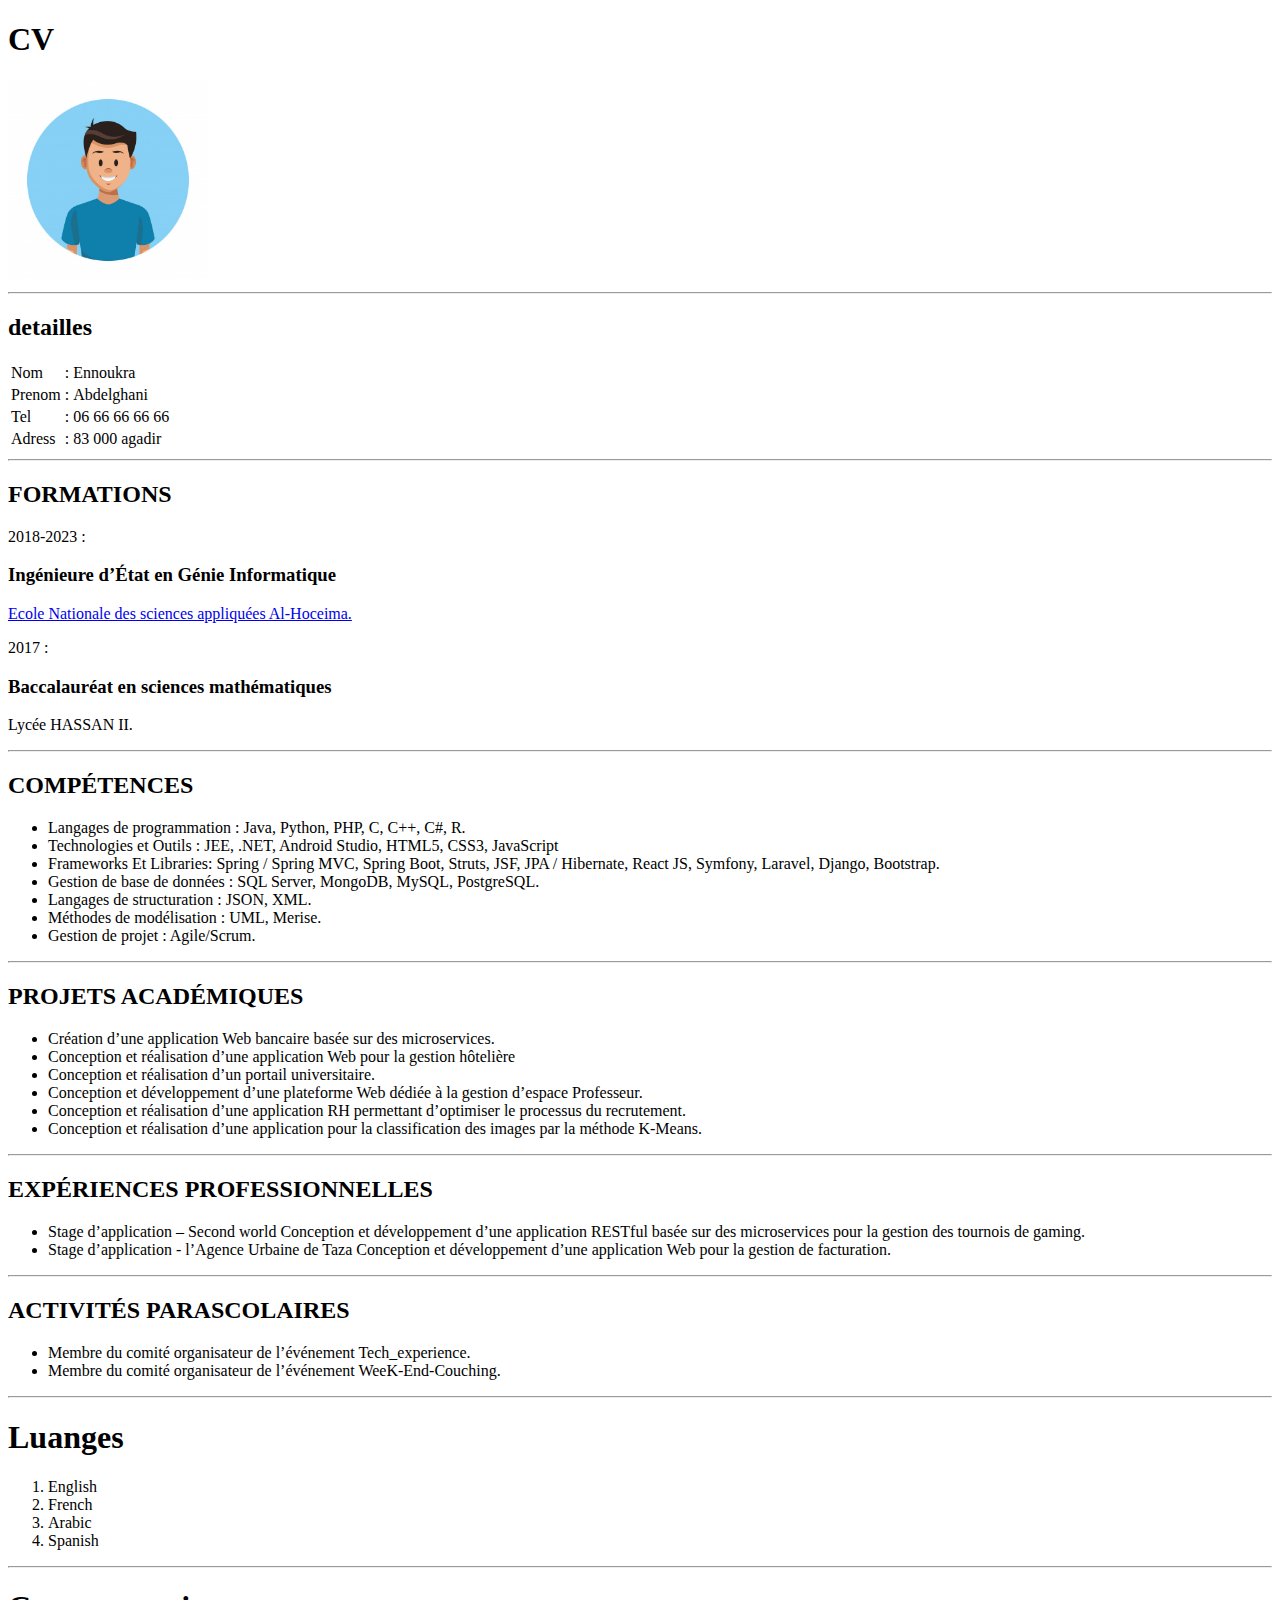
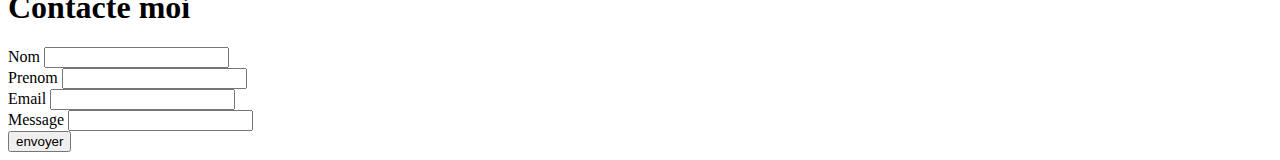
<file: TP1 CV with HTML/index.html>
<!DOCTYPE html>
<html lang="en">
  <head>
    <meta charset="UTF-8" />
    <meta http-equiv="X-UA-Compatible" content="IE=edge" />
    <meta name="viewport" content="width=device-width, initial-scale=1.0" />
    <title>CV | HTML</title>
  </head>
  <body>
    <h1>CV</h1>
    <img src="istockphoto-1281920419-170667a.jpg" height="200" width="200" />
    <hr>
    <h2>detailles</h2>
    <table>
      <tr>
        <td>Nom</td>
        <td>:&nbsp;Ennoukra</td>
      </tr>
      <tr>
        <td>Prenom</td>
        <td>:&nbsp;Abdelghani</td>
      </tr>
      <tr>
        <td>Tel</td>
        <td>:&nbsp;06 66 66 66 66</td>
      </tr>
      <tr>
        <td>Adress</td>
        <td>:&nbsp;83 000 agadir</td>
      </tr>
    </table>
    <hr>
    <h2>FORMATIONS</h2>
    <p>
      2018-2023 : <h3>Ingénieure d’État en Génie Informatique</h3>
      <a href="https://ensah.ma" target="_blank" > Ecole Nationale des sciences appliquées
       Al-Hoceima.</a>
    </p>
    <p>
      2017 : <h3>Baccalauréat en sciences mathématiques</h3>
      Lycée HASSAN II.
    </p>
    <hr>
    <h2>COMPÉTENCES
    </h2>
    <ul>
      <li>Langages de programmation : Java, Python,
        PHP, C, C++, C#, R.</li>
      <li>Technologies et Outils : JEE, .NET, Android
        Studio, HTML5, CSS3, JavaScript</li>
      <li>Frameworks Et Libraries: Spring / Spring
        MVC, Spring Boot, Struts, JSF, JPA / Hibernate,
        React JS, Symfony, Laravel, Django, Bootstrap.</li>
        <li> Gestion de base de données : SQL Server,
          MongoDB, MySQL, PostgreSQL.</li>
          <li>Langages de structuration : JSON, XML. </li>
          <li>Méthodes de modélisation : UML, Merise.
          </li>
          <li> Gestion de projet : Agile/Scrum. </li>
    </ul>
    <hr>
    <h2>PROJETS ACADÉMIQUES
    </h2>
    <ul>
      <li>Création d’une application Web bancaire basée sur des
        microservices.</li>
      <li>Conception et réalisation d’une application Web pour la
        gestion hôtelière </li>
      <li>Conception et réalisation d’un portail universitaire. </li>
      <li>Conception et développement d’une plateforme Web
        dédiée à la gestion d’espace Professeur.</li>
      <li>Conception et réalisation d’une application RH
          permettant d’optimiser le processus du recrutement.</li>
      <li> Conception et réalisation d’une application pour la
         classification des images par la méthode K-Means.</li>
    </ul>
    <hr>
<!-- EXPÉRIENCES PROFESSIONNELLES  -->
    <h2>EXPÉRIENCES PROFESSIONNELLES </h2>
    <ul>
      <li>Stage d’application – Second world
        Conception et développement d’une application
        RESTful basée sur des microservices pour la gestion des
        tournois de gaming.</li>
        <li>
          Stage d’application - l’Agence Urbaine de Taza
        Conception et développement d’une application Web
        pour la gestion de facturation.
        </li>
    </ul>
    <hr>
<!-- ACTIVITÉS PARASCOLAIRES -->
    <h2>ACTIVITÉS PARASCOLAIRES</h2>
    <ul>
      <li>
        Membre du comité organisateur de
        l’événement Tech_experience.
    </li>
    <li>
      Membre du comité organisateur de
        l’événement WeeK-End-Couching.
    </li>
  </ul>
  <hr>
    <h1>Luanges</h1>
    <ol>
      <li>English</li>
      <li>French</li>
      <li>Arabic</li>
      <li>Spanish</li>
    </ol>
    <hr>
    <!-- form  -->
    <h1>Contacte moi</h1>
    <form action="#">
      Nom <input type="text"> <br>
      Prenom <input type="text"><br>
     Email <input type="email"> <br>
     Message <input type="text"> <br>
     <input type="button" value="envoyer">
    </form>
  </body>
</html>
</file>
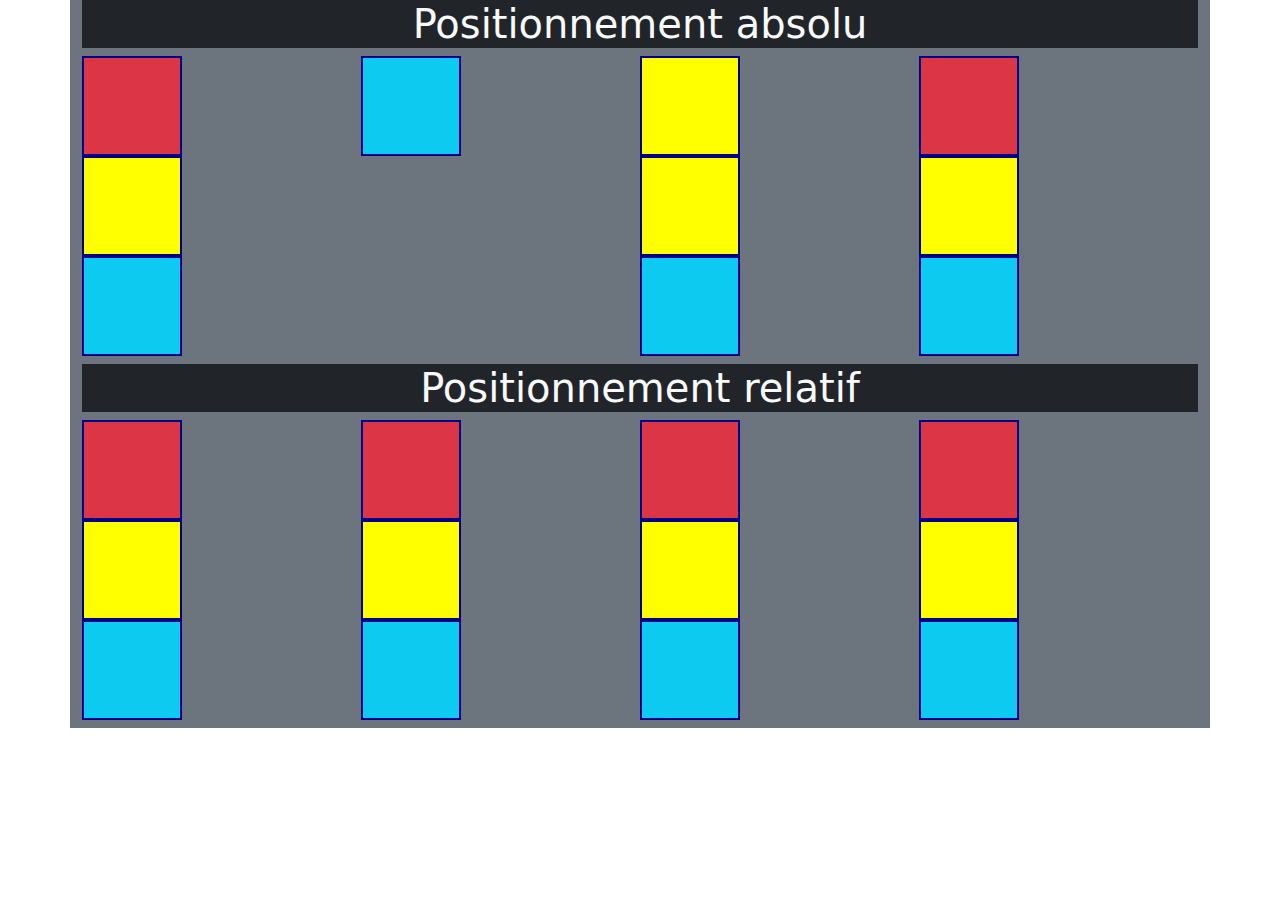
<file: TP2/Exercice01-Bootstrap/Exercice01-Bootstrap.html>
<!DOCTYPE html>
<html lang="en">
  <head>
    <meta charset="UTF-8" />
    <meta http-equiv="X-UA-Compatible" content="IE=edge" />
    <meta name="viewport" content="width=device-width, initial-scale=1.0" />
    <link
      rel="stylesheet"
      href="bootstrap.main.css"
    />
    <style>
      .size{
        height: 100px;
        width: 100px;
        border: 2px solid darkblue;
      }
     
      .yellow{
        background-color: yellow;
      }
     
    </style>
    <title>Document</title>
  </head>
  <body class="h-100">
    <div class="container bg-secondary mb-2 ">
      <div class="text-center bg-dark text-light "><h1>Positionnement absolu</h1></div>
      <div class=" d-flex flex-row mt-2">
        <div class="Figure-1 w-25">
          <div>
            <div class="bg-danger size "></div>
            <div class="yellow size"></div>
            <div class="bg-info size"></div>
          </div>
        </div>
        <div class="Figure-2 w-25 Positionnement_relative ">
          <div>
            <!-- last update end here  -->
            <div class="bg-danger size position-absolute "></div>
            <div class="yellow size position-absolute start-50"></div>
            <div class="bg-info size position-absolute top-10"></div>
          </div>
        </div>
        <div class="Figure-3 w-25">
          <div>
            <div class="bg-danger size"></div>
            <div class="yellow size"></div>
            <div class="bg-info size"></div>
          </div>
        </div>
        <div class="Figure-4 w-25">
          <div>
            <div class="bg-danger size"></div>
            <div class="yellow size"></div>
            <div class="bg-info size"></div>
          </div>
        </div>
      </div>
      <div class="text-center bg-dark text-light mt-2 "><h1>Positionnement relatif</h1></div>
      <div class="Positionnement_relatif d-flex flex-row pb-2">
        <div class="Figure-1 w-25">
          <div>
            <div class="bg-danger size"></div>
            <div class="yellow size"></div>
            <div class="bg-info size"></div>
          </div>
        </div>
        <div class="Figure-2 w-25">
          <div>
            <div class="bg-danger size"></div>
            <div class="yellow size"></div>
            <div class="bg-info size"></div>
          </div>
        </div>
        <div class="Figure-3 w-25">
          <div>
            <div class="bg-danger size"></div>
            <div class="yellow size"></div>
            <div class="bg-info size"></div>
          </div>
        </div>
        <div class="Figure-4 w-25">
          <div>
            <div class="bg-danger size"></div>
            <div class="yellow size"></div>
            <div class="bg-info size"></div>
          </div>
        </div>
      </div>
    </div>
    </div>
  </body>
</html>
</file>
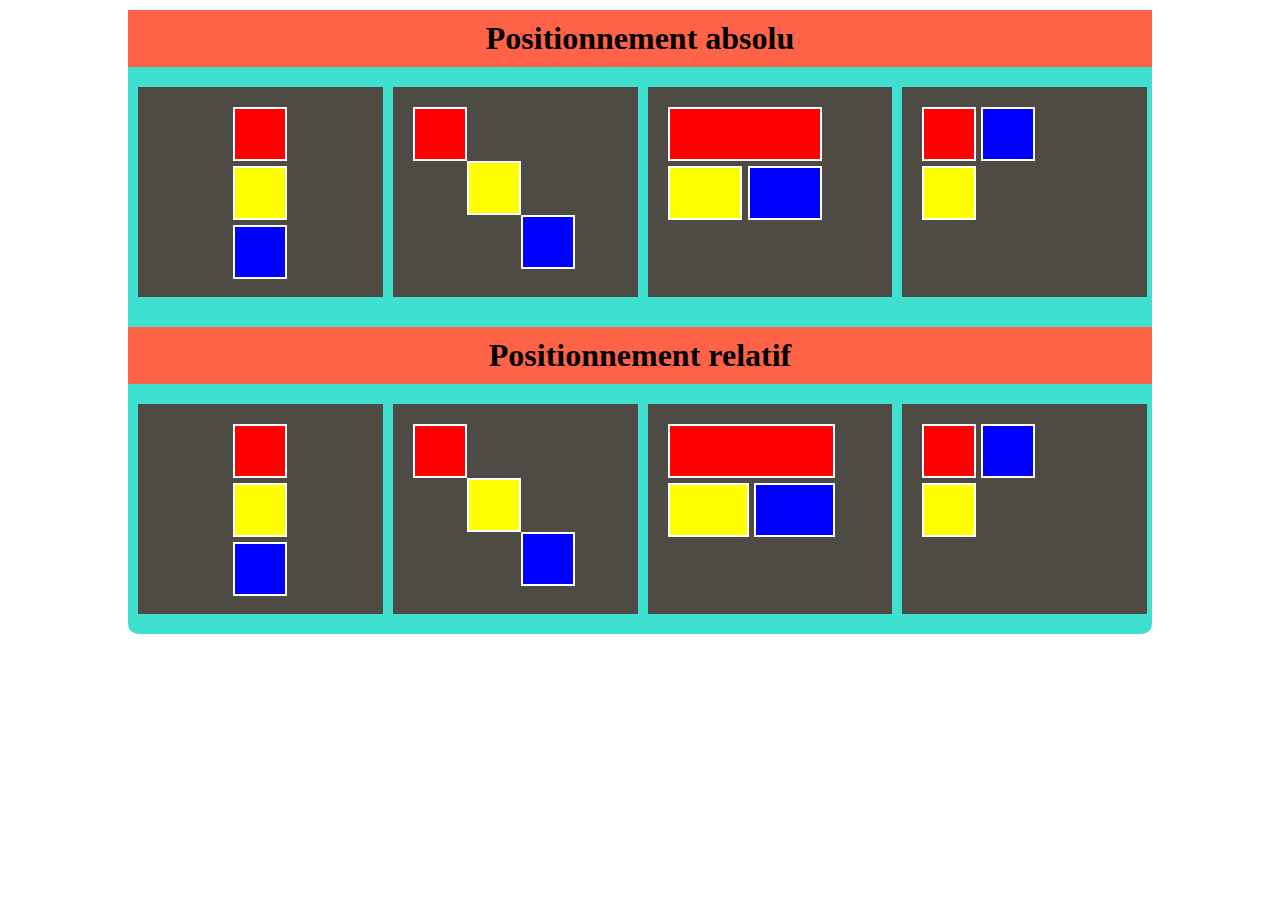
<file: TP2/exercice01/exercice01.html>
<!DOCTYPE html>
<html lang="en">
  <head>
    <meta charset="UTF-8" />
    <meta http-equiv="X-UA-Compatible" content="IE=edge" />
    <meta name="viewport" content="width=device-width, initial-scale=1.0" />
    <link rel="stylesheet" href="exercice01.css" />
    <!-- <link
      rel="stylesheet"
      href="/TP1 CV with HTML & bootstrap/bootstrap.main.css"
    /> -->
    <title>Document</title>
  </head>
  <body>
    <div class="container">
      <div class="center"><h1>Positionnement absolu</h1></div>
      <div class="Positionnement_absolut">
        <div class="Figure-1">
          <div>
            <div class="red size"></div>
            <div class="yellow size"></div>
            <div class="blue size"></div>
          </div>
        </div>
        <div class="Figure-2">
          <div>
            <div class="red size"></div>
            <div class="yellow size"></div>
            <div class="blue size"></div>
          </div>
        </div>
        <div class="Figure-3">
          <div>
            <div class="red size"></div>
            <div class="yellow size"></div>
            <div class="blue size"></div>
          </div>
        </div>
        <div class="Figure-4">
          <div>
            <div class="red size"></div>
            <div class="yellow size"></div>
            <div class="blue size"></div>
          </div>
        </div>
      </div>
      <div class="center"><h1>Positionnement relatif</h1></div>
      <div class="Positionnement_relatif">
        <div class="Figure-1">
          <div>
            <div class="red size"></div>
            <div class="yellow size"></div>
            <div class="blue size"></div>
          </div>
        </div>
        <div class="Figure-2">
          <div>
            <div class="red size"></div>
            <div class="yellow size"></div>
            <div class="blue size"></div>
          </div>
        </div>
        <div class="Figure-3">
          <div>
            <div class="red size"></div>
            <div class="yellow size"></div>
            <div class="blue size"></div>
          </div>
        </div>
        <div class="Figure-4">
          <div>
            <div class="red size"></div>
            <div class="yellow size"></div>
            <div class="blue size"></div>
          </div>
        </div>
      </div>
    </div>
  </body>
</html>
</file>
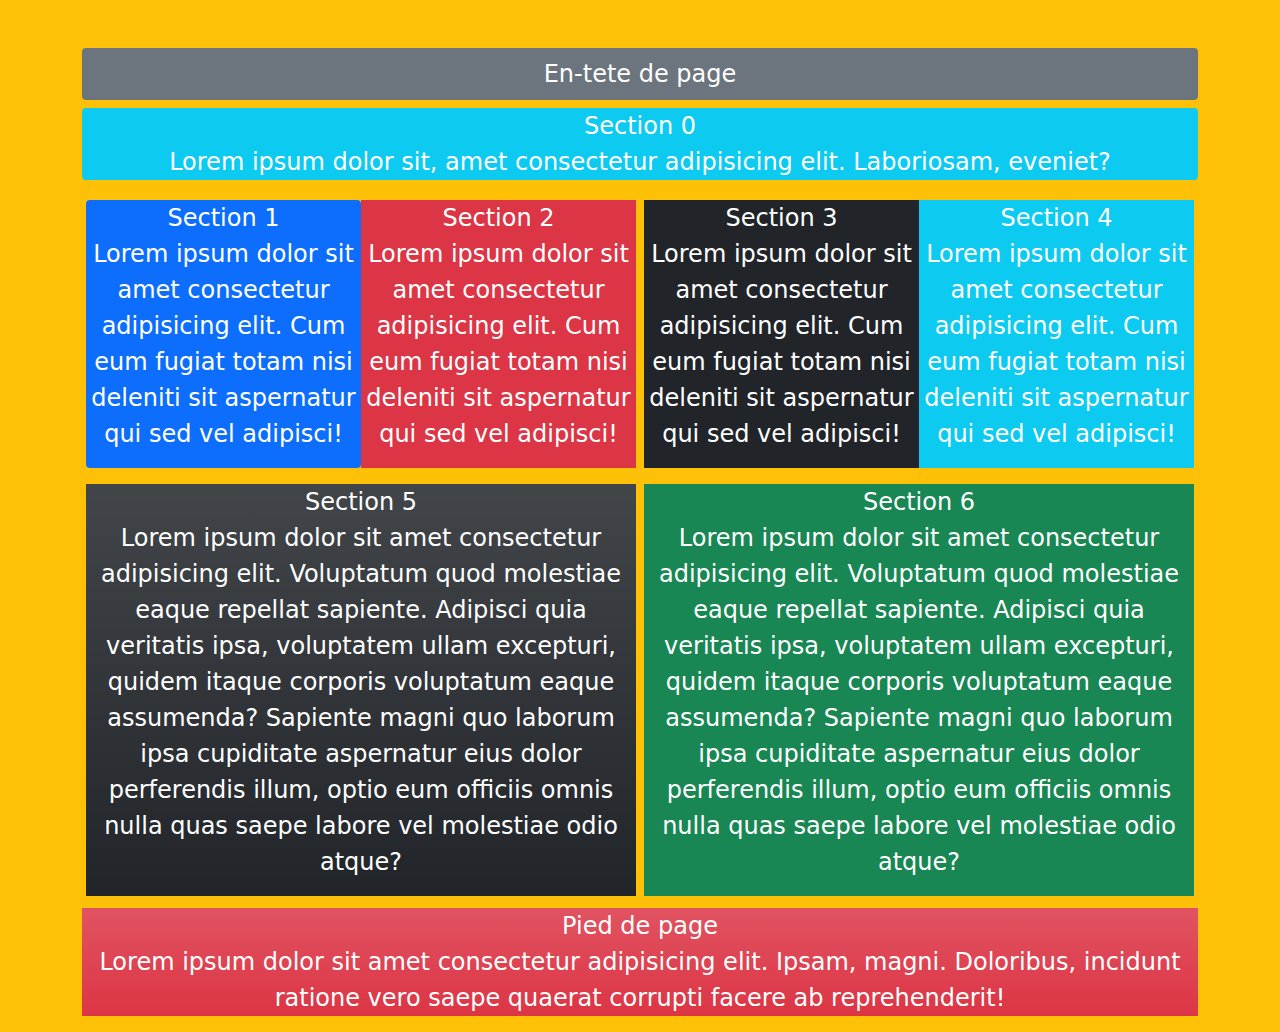
<file: TP2/exercice02-Bootstrap/Q1_Exercice02.html>
<!DOCTYPE html>
<html lang="en">
  <head>
    <meta charset="UTF-8" />
    <meta http-equiv="X-UA-Compatible" content="IE=edge" />
    <meta name="viewport" content="width=device-width, initial-scale=1.0" />
    <link rel="stylesheet" href="bootstrap.main.css" />
    <link rel="preconnect" href="https://fonts.gstatic.com" />
    <link
      href="https://fonts.googleapis.com/css2?family=Source+Code+Pro&display=swap"
      rel="stylesheet"
    />
    <title>Document</title>
  </head>
  <body class="bg-warning">
    <div class="container-md mt-5 text-center text-white fs-4">
      <header class="bg-secondary p-2 mt-2 rounded">En-tete de page</header>
      <section class="bg-info mt-2 rounded">
        Section 0
        <p>
          Lorem ipsum dolor sit, amet consectetur adipisicing elit. Laboriosam,
          eveniet?
        </p>
      </section>
      <div class="d-xl-flex d-lg-inline-flex">
        <div class="d-xl-flex d-md-inline-flex m-md-1">
          <section class="bg-primary rounded">
            Section 1
            <p>
              Lorem ipsum dolor sit amet consectetur adipisicing elit. Cum eum
              fugiat totam nisi deleniti sit aspernatur qui sed vel adipisci!
            </p>
          </section>
          <section class="bg-danger">
            Section 2
            <p>
              Lorem ipsum dolor sit amet consectetur adipisicing elit. Cum eum
              fugiat totam nisi deleniti sit aspernatur qui sed vel adipisci!
            </p>
          </section>
        </div>
        <div class="d-xl-flex d-md-inline-flex m-md-1">
          <section class="bg-dark">
            Section 3
            <p>
              Lorem ipsum dolor sit amet consectetur adipisicing elit. Cum eum
              fugiat totam nisi deleniti sit aspernatur qui sed vel adipisci!
            </p>
          </section>
          <section class="bg-info">
            Section 4
            <p>
              Lorem ipsum dolor sit amet consectetur adipisicing elit. Cum eum
              fugiat totam nisi deleniti sit aspernatur qui sed vel adipisci!
            </p>
          </section>
        </div>
      </div>
      <div class="d-xl-flex d-lg-inline-flex mt-2 mb-2">
        <section class="bg-dark bg-gradient m-md-1">
          Section 5
          <p>
            Lorem ipsum dolor sit amet consectetur adipisicing elit. Voluptatum
            quod molestiae eaque repellat sapiente. Adipisci quia veritatis
            ipsa, voluptatem ullam excepturi, quidem itaque corporis voluptatum
            eaque assumenda? Sapiente magni quo laborum ipsa cupiditate
            aspernatur eius dolor perferendis illum, optio eum officiis omnis
            nulla quas saepe labore vel molestiae odio atque?
          </p>
        </section>
        <section class="bg-success m-md-1">
          Section 6
          <p>
            Lorem ipsum dolor sit amet consectetur adipisicing elit. Voluptatum
            quod molestiae eaque repellat sapiente. Adipisci quia veritatis
            ipsa, voluptatem ullam excepturi, quidem itaque corporis voluptatum
            eaque assumenda? Sapiente magni quo laborum ipsa cupiditate
            aspernatur eius dolor perferendis illum, optio eum officiis omnis
            nulla quas saepe labore vel molestiae odio atque?
          </p>
        </section>
      </div>
      <footer class="bg-danger bg-gradient">
        Pied de page
        <p>
          Lorem ipsum dolor sit amet consectetur adipisicing elit. Ipsam, magni.
          Doloribus, incidunt ratione vero saepe quaerat corrupti facere ab
          reprehenderit!
        </p>
      </footer>
    </div>
  </body>
</html>
</file>
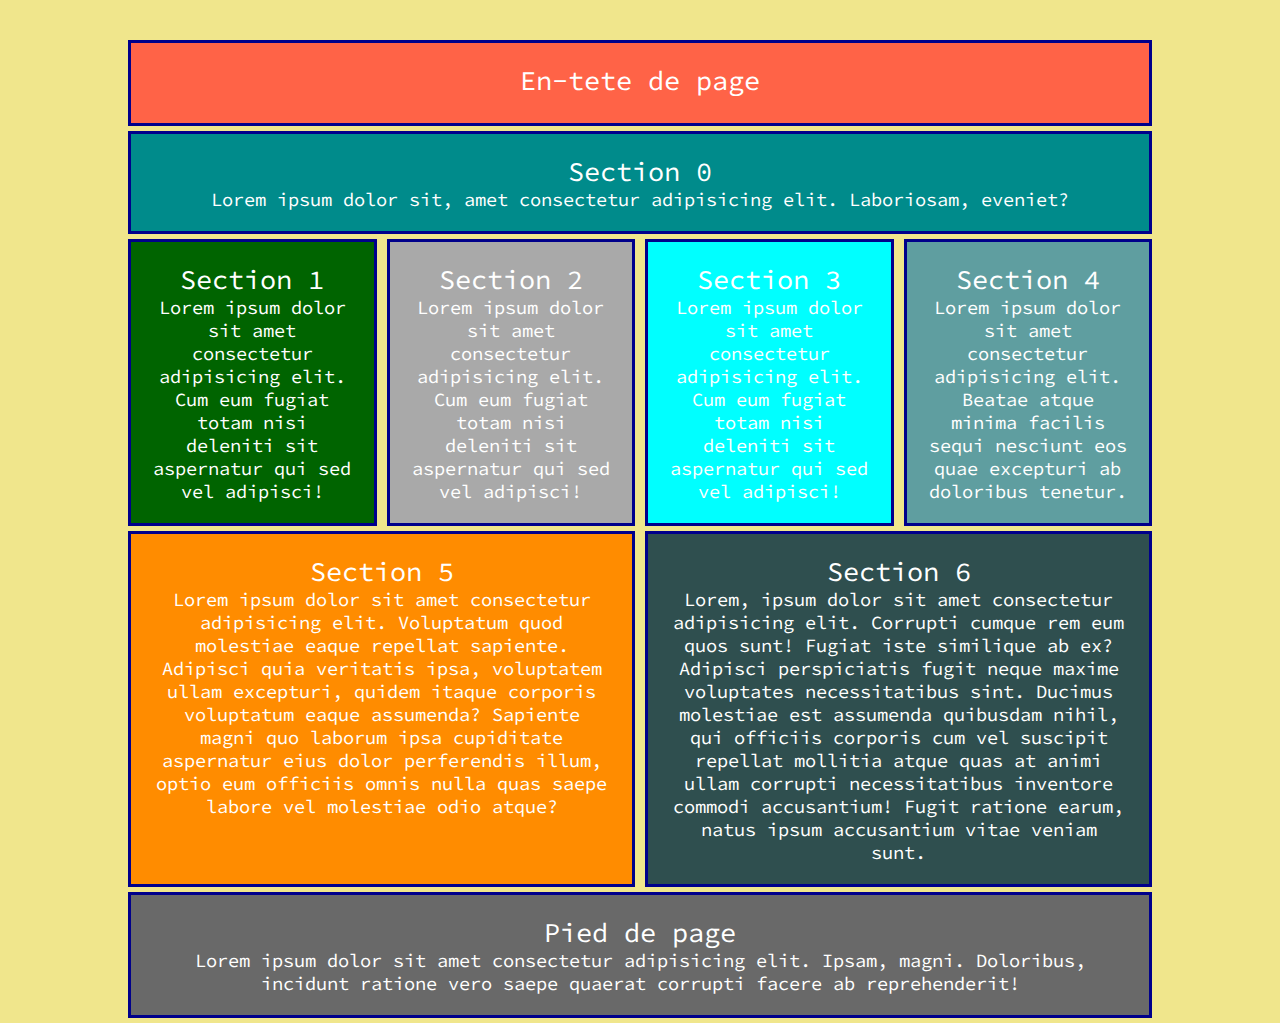
<file: TP2/exercice02/Q1_Exercice02.html>
<!DOCTYPE html>
<html lang="en">
  <head>
    <meta charset="UTF-8" />
    <meta http-equiv="X-UA-Compatible" content="IE=edge" />
    <meta name="viewport" content="width=device-width, initial-scale=1.0" />
    <link rel="stylesheet" href="Q1_exercice02.css" />
    <link rel="preconnect" href="https://fonts.gstatic.com" />
    <link
      href="https://fonts.googleapis.com/css2?family=Source+Code+Pro&display=swap"
      rel="stylesheet"
    />
    <title>Document</title>
  </head>
  <body>
    <div class="container">
      <header class="general">En-tete de page</header>
      <section class="_0 general">
        Section 0
        <p>
          Lorem ipsum dolor sit, amet consectetur adipisicing elit. Laboriosam,
          eveniet?
        </p>
      </section>
      <div class="_1_0">
        <div class="_1_1">
          <section class="_1 general">
            Section 1
            <p>
              Lorem ipsum dolor sit amet consectetur adipisicing elit. Cum eum
              fugiat totam nisi deleniti sit aspernatur qui sed vel adipisci!
            </p>
          </section>
          <section class="_2 general">
            Section 2
            <p>
              Lorem ipsum dolor sit amet consectetur adipisicing elit. Cum eum
              fugiat totam nisi deleniti sit aspernatur qui sed vel adipisci!
            </p>
          </section>
        </div>
        <div class="_1_2">
          <section class="_3 general">
            Section 3
            <p>
              Lorem ipsum dolor sit amet consectetur adipisicing elit. Cum eum
              fugiat totam nisi deleniti sit aspernatur qui sed vel adipisci!
            </p>
          </section>
          <section class="_4 general">
            Section 4
            <p>
              Lorem ipsum dolor sit amet consectetur adipisicing elit. Beatae
              atque minima facilis sequi nesciunt eos quae excepturi ab
              doloribus tenetur.
            </p>
          </section>
        </div>
      </div>
      <div class="_2_0">
        <section class="_5 general">
          Section 5
          <p>
            Lorem ipsum dolor sit amet consectetur adipisicing elit. Voluptatum
            quod molestiae eaque repellat sapiente. Adipisci quia veritatis
            ipsa, voluptatem ullam excepturi, quidem itaque corporis voluptatum
            eaque assumenda? Sapiente magni quo laborum ipsa cupiditate
            aspernatur eius dolor perferendis illum, optio eum officiis omnis
            nulla quas saepe labore vel molestiae odio atque?
          </p>
        </section>
        <section class="_6 general">
          Section 6
          <p>
            Lorem, ipsum dolor sit amet consectetur adipisicing elit. Corrupti
            cumque rem eum quos sunt! Fugiat iste similique ab ex? Adipisci
            perspiciatis fugit neque maxime voluptates necessitatibus sint.
            Ducimus molestiae est assumenda quibusdam nihil, qui officiis
            corporis cum vel suscipit repellat mollitia atque quas at animi
            ullam corrupti necessitatibus inventore commodi accusantium! Fugit
            ratione earum, natus ipsum accusantium vitae veniam sunt.
          </p>
        </section>
      </div>
      <footer class="general">
        Pied de page
        <p>
          Lorem ipsum dolor sit amet consectetur adipisicing elit. Ipsam, magni.
          Doloribus, incidunt ratione vero saepe quaerat corrupti facere ab
          reprehenderit!
        </p>
      </footer>
    </div>
  </body>
</html>
</file>
<file: TP2/exercice01/exercice01.css>
* {
  margin: 0;
  padding: 0;
}

.container {
  width: 80%;
  margin: auto;
  background-color: turquoise;
  height: 100%;
  border-radius: 10px;
}
.center {
  text-align: center;
  padding: 10px;
  background-color: tomato;
  margin-bottom: 10px;
  margin-top: 10px;
}

.size {
  margin-bottom: 5px;
  width: 50px;
  height: 50px;
  border: 2px solid white;
}

.red {
  background: red;
}

.yellow {
  background-color: yellow;
}

.blue {
  background-color: blue;
}

.Positionnement_absolut {
  /* height: 100vh; */
  display: flex;
  flex-direction: row;
}

.Figure-1 {
  background-color: rgb(77, 75, 67);
  margin-left: 10px;
  margin-top: 10px;
  padding: 20px;
  width: 20%;
  height: 170px;
  display: flex;
  justify-content: center;
}

.Figure-2 {
  background-color: rgb(77, 75, 67);
  padding: 20px;
  width: 20%;
  margin-left: 10px;
  margin-top: 10px;
  position: relative;
  height: 170px;
  /* display: flex;
  justify-content: center;
  */
}

.Positionnement_absolut .Figure-2 .red {
  margin-bottom: 0px;
}

.Positionnement_absolut .Figure-2 .yellow {
  margin-bottom: 0px;
  position: absolute;
  left: 74px;
}

.Positionnement_absolut .Figure-2 .blue {
  position: absolute;
  left: 128px;
  top: 128px;
}

.Figure-3 {
  background-color: rgb(77, 75, 67);
  padding: 20px;
  width: 20%;
  margin-left: 10px;
  margin-top: 10px;
  position: relative;
  height: 170px;
}

.Positionnement_absolut .Figure-3 .red {
  width: 150px;
  margin-bottom: 5px;
}

.Positionnement_absolut .Figure-3 .yellow {
  width: 70px;
  position: absolute;
}

.Positionnement_absolut .Figure-3 .blue {
  width: 70px;
  position: absolute;
  left: 100px;
}

.Figure-4 {
  background-color: rgb(77, 75, 67);
  padding: 20px;
  width: 20%;
  margin-left: 10px;
  margin-top: 10px;
  position: relative;
  height: 170px;
  margin-bottom: 20px;
}

.Positionnement_absolut .Figure-4 .blue {
  position: absolute;
  top: 20px;
  left: 79px;
}

/*Positionnement relatif  */
.Positionnement_relatif {
  display: flex;
  flex-direction: row;
}

.Positionnement_relatif .Figure-2 .red {
  margin-bottom: 0;
}

.Positionnement_relatif .Figure-2 .yellow {
  position: relative;
  left: 54px;
  margin-bottom: 0;
}

.Positionnement_relatif .Figure-2 .blue {
  position: relative;
  left: 108px;
}

.Positionnement_relatif .Figure-3 .red {
  width: 80%;
}

.Positionnement_relatif .Figure-3 .yellow {
  width: 38%;
  /* left: 10%; */
}
.Positionnement_relatif .Figure-3 .blue {
  position: relative;
  top: -59px;
  left: 42%;
  width: 38%;
}

.Positionnement_relatif .Figure-4 .blue {
  position: relative;
  left: 59px;
  top: -118px;
}
</file>
<file: TP2/exercice02/Q1_exercice02.css>
* {
  margin: 0;
  padding: 0;
  text-align: center;
  font-family: "Source Code Pro", monospace;
  color: #fff;
  font-size: 1.3rem;
}

p {
  font-size: 0.9rem;
}

body {
  background-color: khaki;
  justify-content: center;
  align-content: center;
}
.container {
  width: 80%;
  margin: auto;
  margin-top: 40px;
}

.general {
  padding: 20px;
  border: darkblue 3px solid;
  margin-bottom: 5px;
}

header {
  background-color: tomato;
  height: 40px;
}

._0 {
  background-color: darkcyan;
}

._1_0 {
  display: flex;
  flex-grow: row;
}

._1_1 {
  width: 50%;
  display: flex;
  flex-direction: row;
  margin-right: 10px;
}
._1_2 {
  width: 50%;
  display: flex;
  flex-direction: row;
}
._2 {
  width: 50%;
}
._1,
._3,
._4 {
  width: 50%;
  /* margin: 10px; */
  margin-right: 10px;
}
._4 {
  margin-right: 0;
  background-color: cadetblue;
}
._3 {
  background-color: cyan;
}
._2 {
  background-color: darkgray;
}
._1 {
  background-color: darkgreen;
}
._2_0 {
  display: flex;
  flex-direction: row;
}
._5,
._6 {
  width: 50%;
}

._5 {
  background-color: darkorange;
  margin-right: 10px;
}
._6 {
  background-color: darkslategray;
}
footer {
  background-color: dimgray;
}

@media only screen and (max-width: 890px) {
  ._1_0 {
    display: block;
  }
  ._1_1 {
    width: 100%;
  }
  ._2 {
    margin-right: 0;
  }
  ._1_2 {
    width: 100%;
  }

  ._2_0 {
    display: block;
  }
  ._5 {
    width: auto;
    margin-right: 0;
  }
  ._6 {
    width: auto;
  }
}

@media only screen and (max-width: 500px) {
  .general {
    font-size: 1rem;
  }
  p {
    font-size: 0.8rem;
  }
  ._1_1,
  ._1_2 {
    display: block;
  }

  ._1,
  ._2,
  ._3,
  ._4 {
    width: auto;
    margin-right: 0;
  }
}
</file>
